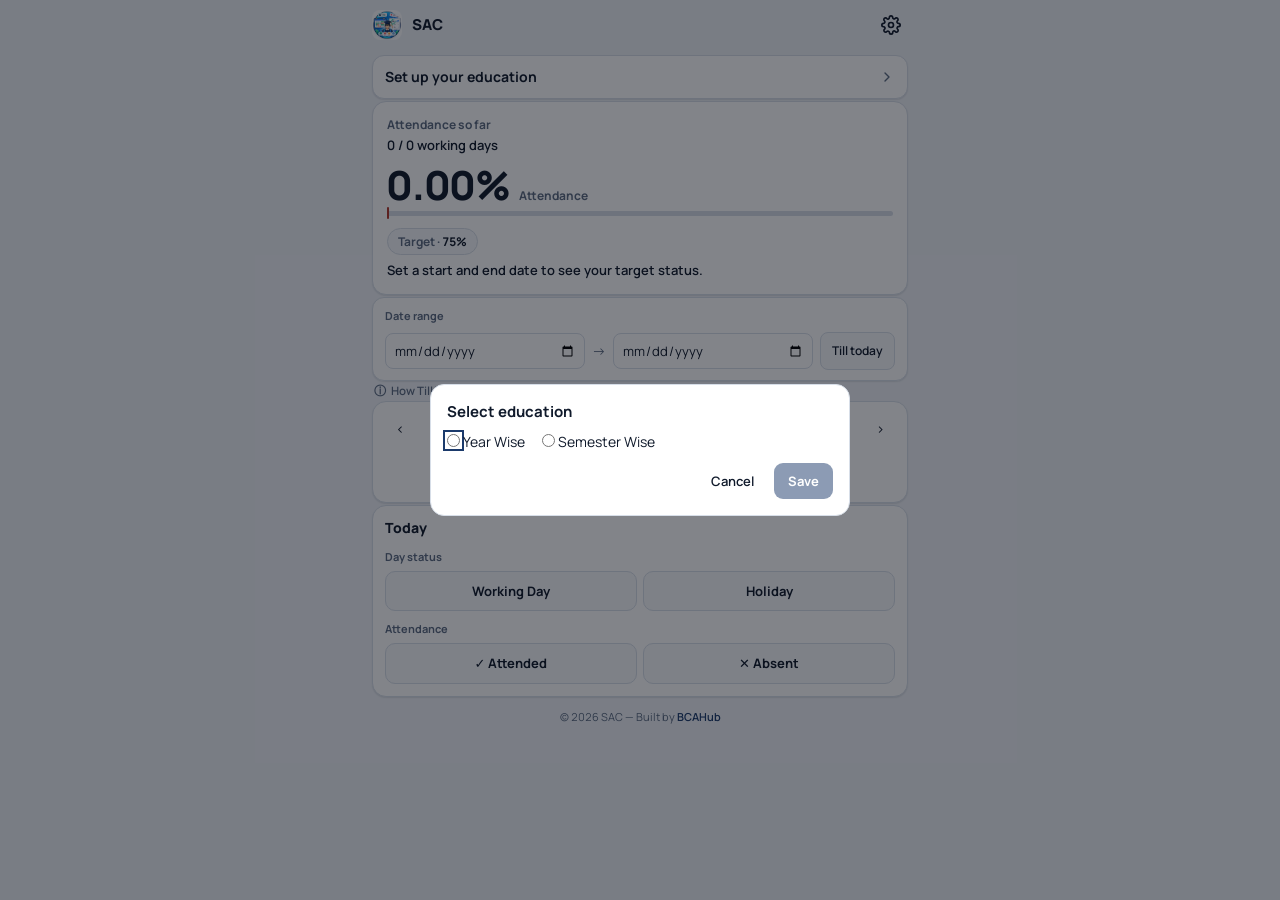
<file: index.html>
<!DOCTYPE html>
<html lang="en">
<head>
<meta charset="UTF-8">
<meta name="viewport" content="width=device-width, initial-scale=1, viewport-fit=cover">
<title>SAC - Student Attendance Calculator | School &amp; College Attendance Tracker</title>
<meta name="description" content="Track attendance from LKG to postgraduate education, with an accurate Till Today calculation, a target calculator, and offline-first manual holiday management.">
<meta name="keywords" content="attendance tracker, attendance calculator, school attendance, college attendance, semester attendance">
<meta name="author" content="SETHU">
<meta name="robots" content="index, follow">
<link rel="canonical" href="https://sacsite.vercel.app/">
<meta property="og:type" content="website">
<meta property="og:title" content="SAC - Student Attendance Calculator">
<meta property="og:description" content="Track attendance, holidays and target percentage from LKG through postgraduate education.">
<meta property="og:url" content="https://sacsite.vercel.app/">
<meta property="og:image" content="https://sacsite.vercel.app/saclogo.png">
<meta name="twitter:card" content="summary_large_image">
<meta name="theme-color" content="#13294b">
<meta name="mobile-web-app-capable" content="yes">
<meta name="apple-mobile-web-app-capable" content="yes">
<meta name="apple-mobile-web-app-title" content="SAC">
<link rel="icon" type="image/png" href="saclogo.png">
<link rel="manifest" href="manifest.json">
<link rel="preconnect" href="https://fonts.googleapis.com">
<link rel="preconnect" href="https://fonts.gstatic.com" crossorigin>
<link href="https://fonts.googleapis.com/css2?family=Manrope:wght@400;600;800&display=swap" rel="stylesheet">
<link rel="stylesheet" href="styles.css">
<script type="application/ld+json">{"@context":"https://schema.org","@type":"SoftwareApplication","name":"SAC - Student Attendance Calculator","url":"https://sacsite.vercel.app/","applicationCategory":"EducationalApplication","operatingSystem":"Web Browser","offers":{"@type":"Offer","price":"0","priceCurrency":"USD"}}</script>
<script async src="https://www.googletagmanager.com/gtag/js?id=G-GTR162DZB7"></script>
<script>window.dataLayer=window.dataLayer||[];function gtag(){dataLayer.push(arguments)}gtag('js',new Date());gtag('config','G-GTR162DZB7');</script>
<script>(function(c,l,a,r,i,t,y){c[a]=c[a]||function(){(c[a].q=c[a].q||[]).push(arguments)};t=l.createElement(r);t.async=1;t.src="https://www.clarity.ms/tag/"+i;y=l.getElementsByTagName(r)[0];y.parentNode.insertBefore(t,y)})(window,document,"clarity","script","x1qdfbg7tj");</script>
</head>
<body>
<div class="app">
  <header>
    <img src="saclogo.png" alt="SAC logo" class="logo">
    <h1>SAC</h1>
    <button id="settings-btn" class="icon-btn" aria-label="Open settings">
      <svg width="20" height="20" viewBox="0 0 24 24" fill="none" stroke="currentColor" stroke-width="2" stroke-linecap="round" aria-hidden="true" focusable="false"><circle cx="12" cy="12" r="3"/><path d="M19.4 15a1.7 1.7 0 0 0 .3 1.8l.1.1a2 2 0 1 1-2.8 2.8l-.1-.1a1.7 1.7 0 0 0-1.8-.3 1.7 1.7 0 0 0-1 1.5V21a2 2 0 1 1-4 0v-.1a1.7 1.7 0 0 0-1.1-1.5 1.7 1.7 0 0 0-1.8.3l-.1.1a2 2 0 1 1-2.8-2.8l.1-.1a1.7 1.7 0 0 0 .3-1.8 1.7 1.7 0 0 0-1.5-1H3a2 2 0 1 1 0-4h.1a1.7 1.7 0 0 0 1.5-1.1 1.7 1.7 0 0 0-.3-1.8l-.1-.1a2 2 0 1 1 2.8-2.8l.1.1a1.7 1.7 0 0 0 1.8.3H9a1.7 1.7 0 0 0 1-1.5V3a2 2 0 1 1 4 0v.1a1.7 1.7 0 0 0 1 1.5 1.7 1.7 0 0 0 1.8-.3l.1-.1a2 2 0 1 1 2.8 2.8l-.1.1a1.7 1.7 0 0 0-.3 1.8V9a1.7 1.7 0 0 0 1.5 1H21a2 2 0 1 1 0 4h-.1a1.7 1.7 0 0 0-1.5 1z"/></svg>
    </button>
  </header>

  <main class="home">
    <div class="education-row">
    
      <button id="config-btn" class="config-btn" aria-haspopup="dialog">
        <span id="config-summary" class="config-summary-text">
          Set up your education
        </span>
    
        <svg class="chev"
             width="16"
             height="16"
             viewBox="0 0 24 24"
             fill="none"
             stroke="currentColor"
             stroke-width="2"
             stroke-linecap="round"
             stroke-linejoin="round"
             aria-hidden="true"
             focusable="false">
          <path d="M9 18l6-6-6-6"/>
        </svg>
      </button>
    
      <section
        class="semester-inline"
        id="sem-select-wrap"
        aria-label="Semester"
        hidden
      >
        <select
          id="semester-select"
          aria-label="Select semester">
        </select>
      </section>
    
    </div>
    
    <p class="notice" id="parent-note" hidden>
      Parent-guided attendance — meant to be tracked with a parent or guardian's help.
    </p>

    <section class="attend-block" aria-live="polite">
      <div class="attend-label" id="attend-label">Attendance so far</div>
      <div class="attend-sub" id="attendance-display">0 / 0 working days</div>
      <div class="percent-row">
        <div class="percent-wrap">
          <div class="percent-num" id="percentage-display">0.00%</div>
          <div class="percent-cap" id="percent-cap">Attendance</div>
        </div>
        <i class="bar"><i id="bar-fill"></i><i id="bar-target"></i></i>
      </div>
      <div class="target-row" id="target-row">
        <button id="target-edit" class="target-tag">Target · <b id="target-value">75%</b></button>
        <p class="target-msg" id="target-msg">Set a start and end date to see your target status.</p>
      </div>
    </section>

    <section class="range-block" aria-label="Date range">
      <div class="range-label">Date range</div>
      <div class="range-row">
        <input type="date" id="start-date" aria-label="Start date">
      
        <span class="arrow" aria-hidden="true">→</span>
      
        <input type="date" id="end-date" aria-label="End date">
      
        <label class="chip">
          <input type="checkbox" id="till-today">
          <span>Till today</span>
        </label>
      </div>
    </section>
    <button class="info-toggle" id="till-info-btn" aria-expanded="false" aria-controls="till-info-detail">
      <span aria-hidden="true">ⓘ</span> How Till Today affects your percentage.
    </button>
    <p class="info-detail" id="till-info-detail" hidden>Till Today changes only how your percentage is calculated — it caps the count at today so future working days aren't included. Your calendar always shows the full date range you set here, either way. With Till Today off, the percentage uses every scheduled working day in the range, including ones that haven't happened yet.</p>

    <section class="cal">
      <div class="cal-head">
        <button id="prev-month" class="icon-btn" aria-label="Previous month">&#8249;</button>
        <h2 id="month-year">Month Year</h2>
        <button id="next-month" class="icon-btn" aria-label="Next month">&#8250;</button>
      </div>
      <div class="wk"><span>Sun</span><span>Mon</span><span>Tue</span><span>Wed</span><span>Thu</span><span>Fri</span><span>Sat</span></div>
      <div class="grid" id="calendar-grid" role="grid"></div>
      <ul class="legend">
        <li class="k at">✓ <span id="legend-at">Attended</span></li>
        <li class="k ab">✕ Absent</li>
        <li class="k hol">★ Holiday</li>
        <li class="k sun">☀ Sunday</li>
      </ul>
    </section>

    <section class="day">
      <div class="day-head">
        <b id="today-date">Today</b>
    
        <span class="sun-tag" id="sun-tag" hidden>
          Sunday
        </span>
    
        <span id="holiday-name-display" class="pill hol-pill" hidden></span>
    
        <span id="absent-reason-display" class="pill ab-pill" hidden></span>
      </div>
    
      <div class="status-group" role="group" id="day-status-group" aria-label="Day status">        <span class="group-label">Day status</span>
        <div class="btn-row two-col">
          <button id="day-working" class="seg-btn" aria-pressed="false">Working Day</button>
          <button id="day-holiday" class="seg-btn" aria-pressed="false">Holiday</button>
        </div>
      </div>

      <div class="status-group" id="attend-group" role="group" aria-label="Attendance">
        <span class="group-label">Attendance</span>
        <div class="btn-row two-col">
          <button id="mark-attended" class="seg-btn ok" aria-pressed="false">✓ Attended</button>
          <button id="mark-absent" class="seg-btn no" aria-pressed="false">✕ Absent</button>
        </div>
      </div>
      <p class="hint tiny" id="future-note" hidden>This date hasn't happened yet.</p>
      <p class="hint tiny" id="notworking-note" hidden>Mark this as a Working Day to record attendance.</p>
    </section>

  </main>
<footer>
  <p class="copyright">
    © <span id="copyright-year"></span> SAC — Built by
    <a href="https://pixels111.github.io/bcahub" class="splink">BCAHub</a>
  </p>
</footer>
</div>

<!-- Education configuration modal -->
<dialog id="edu-dlg" aria-label="Select education">
  <form method="dialog" id="edu-form">
    <h3>Select education</h3>
    <div class="edu-cats" id="edu-mode" role="radiogroup" aria-label="Education mode">
      <label class="edu-cat" style="margin-right: 1em;"><input type="radio" name="edu-mode" value="year"><span>&MediumSpace;Year Wise</span></label>
      <label class="edu-cat"><input type="radio" name="edu-mode" value="semester"><span>&MediumSpace;Semester Wise</span></label>
    </div>

    <div id="edu-type-wrap" hidden>
      <label class="row-label" id="edu-type-label">Select type</label>
      <div class="edu-list" id="edu-list" role="radiogroup" aria-labelledby="edu-type-label"></div>
    </div>

    <div id="edu-school-wrap" hidden>
      <label class="row-label" id="edu-school-label">Select class</label>
      <div class="edu-levels" id="edu-school-levels" role="radiogroup" aria-labelledby="edu-school-label"></div>
    </div>

    <div id="edu-other-name-wrap" hidden>
      <label class="row-label" for="edu-other-name">Education name</label>
      <input type="text" id="edu-other-name" placeholder="Enter course or education name" maxlength="60">
    </div>

    <div id="edu-duration-wrap" hidden>
      <label class="row-label" for="edu-years-count">Select no. of years</label>
      <input
        style="width: 100%;"
        type="number"
        id="edu-years-count"
        min="1"
        max="12"
        step="1"
        inputmode="numeric"
        placeholder="Enter number of years"
      >
    </div>
    
    <div id="edu-semesters-wrap" hidden>
      <label class="row-label" for="edu-semesters-count">Select no. of semesters</label>
      <input
        style="width: 100%;"
        type="number"
        id="edu-semesters-count"
        min="1"
        max="24"
        step="1"
        inputmode="numeric"
        placeholder="Enter number of semesters"
      >
    </div>
    
        <div id="edu-selected-wrap" hidden class="edu-fixed">
          <div class="dur-years" id="edu-selected-years"></div>
          <div class="dur-sem" id="edu-selected-sem"></div>
        </div>
    
        <div class="acts"><button type="button" id="edu-cancel" class="ghost">Cancel</button><button type="submit" id="edu-save" class="solid" disabled>Save</button></div>
      </form>
    </dialog>

    <!-- First-time User Manual -->
    <dialog id="user-manual-dlg" class="user-manual">
      <form method="dialog">
    
        <h3>How SAC works</h3>
    
        <div class="manual-step">
          <strong>1. Set your date range</strong>
          <p>
            Enter the start and end date of your semester or academic year.
          </p>
        </div>
    
        <div class="manual-step">
          <strong>2. Don't know when it ends?</strong>
          <p>
            Turn on <b>Till Today</b>. SAC will calculate your attendance only up to today.
          </p>
        </div>
    
        <div class="manual-step">
          <strong>3. Mark your attendance</strong>
          <p>
            Mark each working day as <b>Attended</b> or <b>Absent</b>.
          </p>
        </div>
    
        <div class="manual-tip">
          <strong>Tip:</strong>
          If you know your semester end date, enter it.
          If you don't, use <b>Till Today</b> and update the end date later.
        </div>
    
        <button type="submit" class="solid manual-btn">
          Got it
        </button>
    
      </form>
    </dialog>

<section id="settings-page" hidden>
  <div class="sheet">
    <div class="sheet-head"><button id="back-btn" class="icon-btn" aria-label="Back">&#8249;</button><h2>Settings</h2></div>
    <div class="sheet-body">
      <div class="block"><h3>Education</h3>
        <div class="row"><span id="settings-edu-summary">Not set up</span><button id="settings-edu-edit" class="ghost">Edit</button></div>
        <div id="sem-report-wrap" hidden>
          <label class="row-label">Semester Report</label>
          <dl class="kv" id="sem-report-list"></dl>
        </div>
      </div>

      <div class="block"><h3 id="summary-title">This profile</h3>
        <dl class="kv">
          <dt id="wd-label">Working days so far</dt><dd id="total-working-days">0</dd>
          <dt>Holidays (excl. Sundays)</dt><dd id="total-holidays">0</dd>
          <dt id="attended-label">Days attended</dt><dd id="total-attended">0</dd>
          <dt>Days absent</dt><dd id="total-absent">0</dd>
          <dt>Percentage</dt><dd id="modal-percentage">0.00%</dd>
        </dl>
      </div>

      <div class="block" id="target-block"><h3>Target &amp; Penalty</h3>
        <label class="row">Minimum attendance required
          <span><input type="number" id="target-percent" min="1" max="100" step="1"> %</span></label>
        <label class="row">Extra penalty per absence <span class="hint-inline">(optional)</span>
          <span><input type="number" id="extra-penalty" min="0" max="100" step="0.1"> pts</span></label>
        <div id="penalty-detail" hidden>
          <div class="row"><span>Raw attendance</span><b id="raw-pct">0.00%</b></div>
          <div class="row"><span>Penalty adjustment</span><b id="penalty-adj">−0.00 pts</b></div>
          <div class="row"><span>Adjusted attendance</span><b id="adjusted-pct">0.00%</b></div>
        </div>
        <p class="hint" id="target-detail">Set a start and end date on the home screen to see your status.</p></div>

      <div class="block"><h3>Appearance</h3>
        <label class="row">Theme
          <select id="dark-mode-select"><option value="system">System</option><option value="light">Light</option><option value="dark">Dark</option></select></label></div>

      <div class="block"><h3>Daily Reminder</h3>
        <label class="row">Remind me to mark attendance
          <input type="checkbox" id="reminder-enabled"></label>
        <label class="row">At
          <input type="time" id="reminder-time"></label>
        <p class="hint" id="reminder-status">Reminders are off.</p>
        <p class="hint">Reminders automatically skip Sundays, holidays, and dates already marked Attended or Absent. On most browsers this fires only while SAC is open in a tab.</p></div>

      <div class="block"><h3>Holidays</h3>
        <div class="row"><button id="settings-add-holiday" class="solid">+ Add holiday</button></div>
        <p class="hint">Add single days or date ranges manually. SAC does not fetch holiday data from the internet.</p>
        <ul id="holiday-list"></ul></div>

      <div class="block"><h3>Backup &amp; Restore</h3>
        <div class="row"><span class="hint">Save all data as a file, or restore it on another device.</span></div>
        <div class="two"><button id="export-btn" class="solid">Export backup</button>
          <label class="ghost file-btn">Import backup<input type="file" id="import-input" accept="application/json" hidden></label></div>
      </div>

      <details class="block about">
        <summary>About</summary>
      
        <h3>About SAC — Student Attendance Calculator</h3>
      
        <p>
          SAC (Student Attendance Calculator) is a student-focused attendance
          management tool designed to help students accurately track attendance
          throughout their academic year. It supports multiple education systems,
          including school, intermediate, diploma/polytechnic, degree, engineering,
          IIT, IIIT, PG, and custom courses.
        </p>
      
        <p>
          The app provides a calendar-based attendance tracker with automatic
          working-day calculation, configurable academic dates, manual holiday
          management, attendance targets, penalty adjustments, semester-specific
          records, and attendance reminders.
        </p>
      
        <h3>Key Features</h3>
      
        <ul>
          <li>Support for school, intermediate, diploma/polytechnic, degree, engineering, IIIT, IIT, PG, and other courses</li>
          <li>Year-wise and semester-wise academic tracking</li>
          <li>Custom number of academic years and semesters</li>
          <li>Independent attendance records for each semester</li>
          <li>Automatic working-day calculation</li>
          <li>Manual holiday and non-working-day management</li>
          <li>Attended and Absent day tracking</li>
          <li>Attendance percentage calculation</li>
          <li>Target attendance calculation and remaining working-day analysis</li>
          <li>Configurable attendance penalties</li>
          <li>Dark/light mode</li>
          <li>Daily attendance reminders</li>
          <li>Offline-first functionality with PWA support</li>
          <li>Automatic local data saving</li>
          <li>No account or external holiday service required</li>
        </ul>
      
        <h3>How to Use SAC</h3>
      
        <h4>Getting Started</h4>
      
        <ol>
          <li>Open <strong>Education Settings</strong> and select your education type.</li>
          <li>Configure the required academic years and semesters.</li>
          <li>Select the semester or academic year you want to track.</li>
          <li>Set the academic <strong>From</strong> and <strong>To</strong> dates.</li>
          <li>Enable <strong>Till Today</strong> if you want attendance calculations to use the current date as the completed-day cutoff.</li>
          <li>SAC generates the applicable working days automatically.</li>
        </ol>
      
        <h4>Tracking Attendance</h4>
      
        <p>
          <strong>Marking Attendance:</strong><br>
          Open a working day and mark it as <strong>Attended</strong> or
          <strong>Absent</strong>.
        </p>
      
        <p>
          <strong>Adding Holidays:</strong><br>
          Manually mark applicable dates as holidays/non-working days. SAC does not
          automatically import holidays from external services.
        </p>
      
        <p>
          <strong>Adjusting Working Days:</strong><br>
          Individual dates can be configured when your actual academic schedule
          differs from the automatically generated working days.
        </p>
      
        <p>
          <strong>Semester Tracking:</strong><br>
          Each semester maintains its own attendance record, allowing you to switch
          between semesters and view their individual attendance statistics.
        </p>
      
        <h3>Viewing Statistics</h3>
      
        <p>The dashboard automatically displays information such as:</p>
      
        <ul>
          <li>Total scheduled working days</li>
          <li>Completed working days</li>
          <li>Days attended</li>
          <li>Days absent</li>
          <li>Current attendance percentage</li>
          <li>Target attendance percentage</li>
          <li>Required/remaining working days where applicable</li>
          <li>Penalty-adjusted attendance</li>
        </ul>
      
        <h3>Attendance Reminders</h3>
      
        <p>
          SAC can send a daily notification reminding you to record your attendance.
          You can configure the reminder time from the settings.
        </p>
      
        <p>
          Notification delivery in the background depends on browser and device
          support.
        </p>
      
        <h3>Navigation Tips</h3>
      
        <ul>
          <li>Select the required academic year or semester from the education controls.</li>
          <li>Use the calendar to navigate between dates and months.</li>
          <li>Tap a date to view or change its attendance status.</li>
          <li>Use settings to configure education details, attendance targets, penalties, theme, and reminders.</li>
          <li>Use <strong>Till Today</strong> when you want attendance calculations to consider only days completed up to the current date.</li>
        </ul>
      
        <h3>Privacy &amp; Offline Usage</h3>
      
        <p>
          Your attendance data is stored locally in your browser. SAC does not
          require an account or external holiday database to maintain your
          attendance records.
        </p>
      
        <p>
          Once installed/cached as a PWA, SAC is designed to continue working
          offline, allowing you to manage attendance without an internet connection.
        </p>
      
      </details>

      <div class="support-note">
        <strong>Need help or found an issue?</strong>
      
        <p>
          If you notice any mistakes, bugs, features not working properly,
          or have an idea for a future feature, please contact us.
          We'd appreciate your feedback and will look into it.
        </p>
      
        <div class="support-links">
          <a href="mailto:sethuthangella2006@gmail.com">
            Email Us
          </a>
      
          <a
            href="https://www.instagram.com/sethu.thangella?igsh=MWZyc2I0czN0YXky"
            target="_blank"
            rel="noopener noreferrer"
          >
            Instagram
          </a>
        </div>
      </div>     

      <div class="block danger-zone">
        <h3>Danger Zone</h3>
      
        <p class="hint">
          Permanently erase all SAC data stored on this device.
          This includes attendance, profiles, education settings,
          holidays, leaves, reasons, penalties, and reminders.
        </p>
      
        <button
          type="button"
          id="erase-all-data"
          class="danger-btn"
        >
          Erase All Data
        </button>
      </div>
      

    </div>
  </div>
</section>

<dialog id="hol-dlg">
  <form method="dialog" id="hol-form">
    <h3>Add holiday</h3>
    <label class="row-label" for="holiday-name">Name</label>
    <input type="text" id="holiday-name" placeholder="Holiday name" maxlength="60" required>
    <div class="two"><label>From <input type="date" id="holiday-start" required></label>
      <label>To <input type="date" id="holiday-end" required></label></div>
    <label class="chip"><input type="checkbox" id="holiday-yearly"><span>Repeats every year (single day)</span></label>
    <div class="acts"><button type="button" id="hol-cancel" class="ghost">Cancel</button><button type="submit" class="solid">Save</button></div>
  </form>
</dialog>

<dialog id="absent-dlg" aria-label="Absent reason">
  <form method="dialog" id="absent-form">
    <h3>Absent</h3>
    <label class="row-label" for="absent-reason-type">Reason (optional)</label>
    <select id="absent-reason-type">
      <option value="">Choose a reason…</option>
      <option value="__custom__">Write your own reason…</option>
    
      <option>Sick</option>
      <option>Medical</option>
      <option>Personal</option>
      <option>Family</option>
      <option>Family Function</option>
      <option>Travel</option>
      <option>Emergency</option>
      <option>Academic Work</option>
      <option>College Event</option>
      <option>Competition / Sports</option>
      <option>Transport Issue</option>
      <option value="Other">Other</option>
    </select>
    
    <label class="row-label" for="absent-custom-reason" id="absent-custom-label" hidden>
      Your reason
    </label>
    
    <input
      type="text"
      id="absent-custom-reason"
      placeholder="Write your reason…"
      maxlength="80"
      hidden
    >
    <label class="row-label" for="absent-reason-note">Note (optional)</label>
    <input type="text" id="absent-reason-note" placeholder="Add a note…" maxlength="80">
    <div class="acts"><button type="button" id="absent-delete" class="ghost" hidden>Delete reason</button>
      <button type="button" id="absent-skip" class="ghost">Skip</button><button type="submit" class="solid">Save</button></div>
  </form>
</dialog>

<dialog id="erase-data-dlg">
  <form method="dialog">
    <h3>Erase all data?</h3>

    <p>
      This will permanently erase all SAC data stored on this device.
    </p>

    <p class="danger-text">
      This action cannot be undone.
    </p>

    <div class="acts">
      <button
        type="button" id="erase-data-cancel" class="ghost"
      >
        Cancel
      </button>

      <button
        type="button"
        id="erase-data-confirm"
        class="danger-btn"
      >
        Erase Everything
      </button>
    </div>
  </form>
</dialog>


<div id="toast" role="status" aria-live="polite"></div>
<script src="script.js"></script>
</body>
</html>
</file>
<file: styles.css>
/* ---- Tokens ------------------------------------------------------ */
:root{
  --bg:#eef1f6; --sf:#ffffff; --sf2:#f6f8fb; --tx:#101a2b; --mu:#5c6b82; --bd:#d7dee8;
  --pr:#1b3a6b; --pr-tx:#ffffff;
  --ok:#e3f4ec; --okx:#0f7a5c;
  --no:#fbe7e6; --nox:#b3392c;
  --ho:#fbeed7; --hox:#96650f;
  --su:#dce8f7;
  --shadow:0 1px 2px rgba(16,26,43,.06),0 1px 1px rgba(16,26,43,.04);
  color-scheme:light;
}
[data-theme=dark]{
  --bg:#0b1120; --sf:#131b2c; --sf2:#0f1729; --tx:#e7ecf5; --mu:#8695ab; --bd:#243252;
  --pr:#5b8def; --pr-tx:#0b1120;
  --ok:#123227; --okx:#4fd6a4;
  --no:#3a1a18; --nox:#f28b7f;
  --ho:#332507; --hox:#e8b04c;
  --su:#182b4a;
  --shadow:0 1px 2px rgba(0,0,0,.35),0 1px 1px rgba(0,0,0,.25);
  color-scheme:dark;
}
*{box-sizing:border-box;margin:0;padding:0;-webkit-tap-highlight-color:transparent}
html{scroll-padding-top:env(safe-area-inset-top,0)}
body{font:14px/1.45 Manrope,system-ui,-apple-system,sans-serif;background:var(--bg);color:var(--tx);font-variant-numeric:tabular-nums;overflow-x:hidden}
button,input,select{font:inherit;color:inherit}
button{cursor:pointer;border:0;background:none}
button:disabled{opacity:.5;cursor:not-allowed}
:focus-visible{outline:2px solid var(--pr);outline-offset:2px}
img,svg{display:block}

/* ---- Shell --------------------------------------------------------- */
.app{min-height:100dvh;max-width:560px;margin:0 auto;padding:0 12px calc(10px + env(safe-area-inset-bottom));display:flex;flex-direction:column;gap:10px;overflow-x:hidden}
header{position:sticky;top:0;z-index:3;display:flex;align-items:center;gap:10px;padding:calc(8px + env(safe-area-inset-top)) 0 3px;background:var(--bg)}
.logo{width:30px;height:30px;border-radius:8px;flex-shrink:0}
h1{flex:1;font-size:15px;font-weight:800}
.icon-btn{width:34px;height:34px;flex-shrink:0;border-radius:8px;display:flex;align-items:center;justify-content:center;color:var(--tx)}
.icon-btn:hover{background:var(--sf2)}
.solid{background:var(--pr);color:var(--pr-tx);padding:9px 14px;border-radius:9px;font-weight:700;font-size:13px}
.solid:hover{opacity:.9}
.ghost{padding:7px 12px;border-radius:9px;font-weight:600;font-size:13px;color:var(--tx)}
.ghost:hover{background:var(--sf2)}

/* ---- Compact config button ---------------------------------------- */
.config-btn{display:flex;align-items:center;width:100%;background:var(--sf);border:1px solid var(--bd);border-radius:12px;box-shadow:var(--shadow);padding:11px 12px;font-weight:700;font-size:14px;gap:8px}
.config-btn:hover{border-color:var(--pr)}
.config-summary-text{flex:1;min-width:0;text-align:left;overflow:hidden;text-overflow:ellipsis;white-space:nowrap}
.chev{color:var(--mu);flex-shrink:0}
.notice{font-size:12px;color:var(--hox);background:var(--ho);border-radius:10px;padding:8px 10px;line-height:1.5}

/* ---- Attendance block: percentage-dominant hierarchy --------------- */
.attend-block{background:var(--sf);border:1px solid var(--bd);border-radius:14px;box-shadow:var(--shadow);padding:14px;margin-bottom:2px;}
.attend-label{font-size:12px;font-weight:700;color:var(--mu);display:block}
.attend-sub{font-size:13px;font-weight:600;color:var(--tx);display:block;margin-top:2px}
.percent-row{display:flex;flex-direction:column;gap:6px;margin-top:10px}
.percent-wrap{display:flex;align-items:baseline;gap:8px}
.percent-num{font-size:40px;font-weight:800;line-height:1;color:var(--tx)}
.percent-cap{font-size:12px;font-weight:700;color:var(--mu)}
.bar{position:relative;display:block;height:5px;background:var(--bd);border-radius:3px;overflow:visible}
.bar i{position:absolute;left:0;top:0;display:block;height:100%;border-radius:3px}
#bar-fill{background:var(--pr);width:0;transition:width .3s}
#bar-target{width:2px;height:12px;top:-3.5px;background:var(--nox);border-radius:1px}
.target-row{margin-top:12px;display:flex;flex-direction:column;gap:6px}
.target-tag{align-self:flex-start;background:var(--sf2);border:1px solid var(--bd);border-radius:999px;padding:4px 10px;font-size:12px;font-weight:700;color:var(--mu)}
.target-tag b{color:var(--tx)}
.target-tag:hover{border-color:var(--pr)}
.target-msg{font-size:13px;font-weight:600;line-height:1.5;color:var(--tx);display:block}
.target-row.warn .target-msg{color:var(--nox)}
.target-row.good .target-msg{color:var(--okx)}

/* ---- Date range ------------------------------------------------------ */
.range-block{background:var(--sf);border:1px solid var(--bd);border-radius:12px;box-shadow:var(--shadow);padding:10px 12px;display:flex;flex-direction:column;gap:8px}
.range-label{font-size:11px;font-weight:700;color:var(--mu)}
.range-row{display:flex;align-items:center;gap:8px;flex-wrap:wrap}
.range-row .arrow{color:var(--mu);flex-shrink:0}
input[type=date],input[type=text],input[type=number],input[type=time],select#dark-mode-select,select#semester-select{padding:7px 8px;border:1px solid var(--bd);border-radius:8px;background:var(--sf);font-size:13px;min-width:0}
.range-row input[type=date]{flex:1 1 128px;min-width:118px}
.chip{position:relative;display:inline-flex;align-self:flex-start}
.chip input{position:absolute;opacity:0;inset:0;cursor:pointer}
.chip span{padding:9px 11px;border:1px solid var(--bd);border-radius:8px;font-size:12px;font-weight:600;background:var(--sf2);color:var(--tx)}
.chip input:checked+span{background:var(--pr);border-color:var(--pr);color:var(--pr-tx)}
.chip input:focus-visible+span{outline:2px solid var(--pr);outline-offset:2px}
.info-toggle{display:flex;align-items:center;gap:5px;font-size:11.5px;color:var(--mu);font-weight:600;padding:2px 2px;text-align:left}
.info-toggle:hover{color:var(--pr)}
.info-detail{font-size:12px;color:var(--mu);line-height:1.6;background:var(--sf2);border:1px solid var(--bd);border-radius:10px;padding:8px 10px;margin-top:-2px}

/* ---- Date range only ----------------------------------------------- */
.range-row{display:flex;align-items:center;gap:7px;flex-wrap:nowrap;width:100%;}
.range-row input[type="date"]{flex:1 1 0;min-width:0;width:0;}
.range-row .arrow{flex:0 0 auto;color:var(--mu);}
.range-row .chip{flex:0 0 auto;white-space:nowrap;}

/* ---- Calendar: fixed-size square cells ----------------------------- */
.cal{background:var(--sf);border:1px solid var(--bd);border-radius:14px;box-shadow:var(--shadow);padding:10px}
.cal-head{display:flex;align-items:center;justify-content:space-between;margin-bottom:4px}
.cal-head h2{font-size:15px;font-weight:800}
.wk{display:grid;grid-template-columns:repeat(7,1fr);max-width:392px;margin:0 auto}
.wk span{text-align:center;font-size:11px;color:var(--mu);font-weight:600;padding-bottom:2px}
.grid{display:grid;grid-template-columns:repeat(7,minmax(0,1fr));gap:4px;max-width:392px;margin:0 auto}
.d{position:relative;aspect-ratio:1/1;width:100%;border-radius:8px;background:var(--bg);color:var(--mu);font-weight:600;font-size:13px;border:1px solid transparent;display:flex;align-items:center;justify-content:center}
.d.wd{background:var(--sf2);border-color:var(--bd);color:var(--tx)}
.d.sun{background:var(--su)}
.d.hol{background:var(--ho);color:var(--hox)}
.d.at{background:var(--ok);color:var(--okx);border-color:transparent;font-weight:800}
.d.ab{background:var(--no);color:var(--nox);border-color:transparent}
.d.at::after,.d.ab::after{position:absolute;bottom:2px;font-size:8px;line-height:1}
.d.at::after{content:"✓"}.d.ab::after{content:"✕"}
.d.today{box-shadow:inset 0 0 0 2px var(--pr)}
.d.sel{outline:2px solid var(--tx);outline-offset:1px}
.d.empty{background:none;border:0;pointer-events:none}
.legend{list-style:none;display:flex;flex-wrap:wrap;justify-content:center;gap:4px 12px;margin-top:8px;padding:0}
.legend li{font-size:11px;color:var(--mu);font-weight:600;display:inline-flex;align-items:center;gap:3px;white-space:nowrap}
.legend .at{color:var(--okx)}.legend .ab{color:var(--nox)}.legend .hol{color:var(--hox)}.legend .sun{color:var(--pr)}

/* ---- Day panel --------------------------------------------------- */
.day{background:var(--sf);border:1px solid var(--bd);border-radius:14px;box-shadow:var(--shadow);padding:12px;display:flex;flex-direction:column;gap:10px;margin-top:2px;}
.day-head{display:flex;align-items:center;gap:8px;flex-wrap:wrap;min-width:0;}
.day-head b{font-size:14px;font-weight:800;flex:0 0 auto;white-space:nowrap;}
.day-head .sun-tag,
.day-head .pill{flex:0 1 auto;min-width:0;max-width:100%;white-space:normal;overflow-wrap:anywhere;}
.sun-tag{font-size:11px;font-weight:700;color:var(--pr);background:var(--su);border-radius:999px;padding:2px 9px}
.pill{padding:4px 10px;border-radius:999px;font-size:12px;font-weight:600}
.hol-pill{background:var(--ho);color:var(--hox)}
.ab-pill{background:var(--no);color:var(--nox)}
.status-group{display:flex;flex-direction:column;gap:6px}
.group-label{font-size:11px;font-weight:700;color:var(--mu)}
.btn-row.two-col{display:grid;grid-template-columns:repeat(2,1fr);gap:6px}
.seg-btn{padding:10px 4px;border:1px solid var(--bd);border-radius:10px;font-size:13px;font-weight:700;background:var(--sf2);color:var(--tx);text-align:center}
.seg-btn:hover{border-color:var(--pr)}
.seg-btn[aria-pressed=true]{background:var(--pr);border-color:var(--pr);color:var(--pr-tx)}
.seg-btn.ok[aria-pressed=true]{background:var(--okx);border-color:var(--okx);color:#fff}
.seg-btn.no[aria-pressed=true]{background:var(--nox);border-color:var(--nox);color:#fff}
.hint.tiny{font-size:12px;color:var(--mu);line-height:1.5}
footer{text-align:center;font-size:11px;color:var(--mu);padding:2px 0 4px}
.splink{color:var(--pr);text-decoration:none;font-weight:600}
.splink:hover{text-decoration:underline}

/* ---- Settings sheet ------------------------------------------------ */
#settings-page{position:fixed;inset:0;background:var(--bg);z-index:5;overflow:hidden}
#settings-page[hidden]{display:none}
.sheet{height:100%;max-width:560px;margin:0 auto;display:flex;flex-direction:column}
.sheet-head{position:sticky;top:0;display:flex;align-items:center;gap:8px;padding:calc(8px + env(safe-area-inset-top)) 12px 8px;background:var(--bg);z-index:1}
.sheet-head h2{font-size:16px}
.sheet-body{flex:1;overflow-y:auto;padding:0 12px 24px;display:flex;flex-direction:column;gap:10px}
.block{background:var(--sf);border:1px solid var(--bd);border-radius:14px;box-shadow:var(--shadow);padding:11px 12px}
.block h3{font-size:13px;margin-bottom:6px}
.row{display:flex;align-items:center;justify-content:space-between;gap:8px;padding:5px 0;font-size:13px;flex-wrap:wrap}
.row h3{margin:0}
.row input[type=number]{width:64px}
.hint-inline{font-size:11px;color:var(--mu);font-weight:400;flex-basis:100%}
.kv{display:grid;grid-template-columns:1fr auto;gap:4px 12px;font-size:13px}
.kv dt{color:var(--mu)}.kv dd{font-weight:800}
.hint{font-size:12px;color:var(--mu);line-height:1.5}
#penalty-detail{border-top:1px solid var(--bd);margin-top:4px;padding-top:4px}
.two{display:flex;gap:8px;align-items:center}
.two .solid,.two .file-btn{flex:1;text-align:center;justify-content:center}
.file-btn{background:var(--sf2);border:1px solid var(--bd);border-radius:8px;font-weight:700;font-size:13px;cursor:pointer;padding:9px 14px;text-align:center}
.file-btn:hover{border-color:var(--pr)}
#holiday-list{list-style:none;max-height:220px;overflow-y:auto;margin-top:8px}
#holiday-list li{display:flex;align-items:center;gap:8px;padding:6px 0;border-top:1px solid var(--bd);font-size:12px}
#holiday-list .nm{flex:1;min-width:0}
#holiday-list small{display:block;color:var(--mu)}
#holiday-list button{color:var(--nox);font-size:16px;padding:2px 8px}
.about summary{cursor:pointer;font-weight:800;font-size:13px}
.about p{margin-top:8px;font-size:12px;color:var(--mu);line-height:1.6}

/* About Section */
details.block.about {width: 100%;box-sizing: border-box;}
details.block.about > summary {cursor: pointer;font-weight: 700;user-select: none}
details.block.about > summary::marker {color: currentColor;}
details.block.about > h3 {margin: 20px 0 10px;font-size: 1rem;line-height: 1.4;font-weight: 700;}
details.block.about > h3:first-of-type {margin-top: 18px;}
details.block.about > h4 {margin: 16px 0 7px;font-size: 0.94rem;line-height: 1.4;font-weight: 700;}
details.block.about > p {margin: 0 0 12px;font-size: 0.9rem;line-height: 1.65;color: var(--muted, inherit);}
details.block.about > ul,
details.block.about > ol {margin: 8px 0 16px;padding-left: 22px;}
details.block.about > ul li,
details.block.about > ol li {margin: 6px 0;padding-left: 3px;font-size: 0.9rem;line-height: 1.55;color: var(--muted, inherit);}
details.block.about > ul li::marker {font-size: 0.75em;}
details.block.about > ol li::marker {font-weight: 600;}
details.block.about strong {color: inherit;font-weight: 700;}

/*About content readable on small screens */
@media (max-width: 480px) {
  details.block.about > h3 {
    margin-top: 18px;
    font-size: 0.96rem;
  }

  details.block.about > h4 {
    font-size: 0.9rem;
  }

  details.block.about > p,
  details.block.about > ul li,
  details.block.about > ol li {
    font-size: 0.86rem;
    line-height: 1.6;
  }

  details.block.about > ul,
  details.block.about > ol {
    padding-left: 20px;
  }
}

/* support */
.support-note{background:var(--sf);border:1px solid var(--bd);border-radius:10px;padding:10px 12px;color:var(--mu);font-size:12px;line-height:1.5;}
.support-note strong{display:block;color:var(--tx);font-size:13px;margin-bottom:3px;}
.support-note p{ margin:0 0 7px;}
.support-links{display:flex;flex-wrap:wrap;align-items:center;gap:6px 12px;}
.support-links a{color:var(--pr);font-weight:700;text-decoration:none;}
.support-links a:hover{text-decoration:underline;}

/*  danzer Zone  */
.danger-zone{  border: 1px solid rgba(220, 38, 38, 0.35);  border-radius: 14px;  padding: 16px;}
.danger-zone h3 {  margin-top: 0;}
.danger-btn {  border: 0;  border-radius: 11px;  padding: 11px 16px;  margin-top: 10px;  font: inherit;  font-weight: 700;  cursor: pointer;  background: #dc2626;  color: #fff;}
.danger-btn:hover {  filter: brightness(0.94);}
.danger-text {  color: #dc2626;  font-weight: 700;}
/* Cancel button in Erase Data dialog */
#erase-data-cancel {  background: transparent;  color: var(--text);  cursor: pointer;  border: 0;  border-radius: 11px;  padding: 11px 16px;  margin-top: 10px;  font: inherit;  font-weight: 700;}
#erase-data-cancel:hover {    filter: brightness(0.94);}
#erase-data-cancel:active {  transform: translateY(1px);}

/* ---- Dialog + toast ------------------------------------------------ */
dialog{margin:auto;border:1px solid var(--bd);border-radius:14px;padding:16px;width:min(92vw,420px);max-height:88dvh;overflow-y:auto;background:var(--sf);color:var(--tx)}
dialog::backdrop{background:rgba(6,10,20,.5)}
dialog form{display:flex;flex-direction:column;gap:10px}
dialog h3{font-size:15px}
dialog input[type=text]{width:100%}
.two label{flex:1;font-size:12px;color:var(--mu);font-weight:600;display:flex;flex-direction:column;gap:3px}
.acts{display:flex;justify-content:flex-end;gap:8px;flex-wrap:wrap}
#toast{position:fixed;left:50%;bottom:24px;transform:translate(-50%,20px);background:var(--tx);color:var(--bg);padding:8px 14px;border-radius:10px;font-size:13px;opacity:0;pointer-events:none;transition:.25s;z-index:20;max-width:90vw;text-align:center}
#toast.show{opacity:1;transform:translate(-50%,0)}

/* ---- Education modal ------------------------------------------------ */
.row-label{  font-size:12px;  font-weight:700;  color:var(--mu);  display:block;}
.edu-list{  display:flex;  flex-direction:column;  gap:5px;  max-height:365px;  overflow-y:auto;}
.edu-opt{  position:relative;}
.edu-opt input{  position:absolute;  opacity:0;  inset:0;  cursor:pointer;}
.edu-opt span{  display:block;  padding:10px 12px;  border:1px solid var(--bd);  border-radius:10px;  font-size:13.5px;  font-weight:700;  background:var(--sf2);}
.edu-opt input:checked+span{  background:var(--pr);  border-color:var(--pr);  color:var(--pr-tx);}
.edu-levels{  display:grid;  grid-template-columns:repeat(auto-fill,minmax(84px,1fr));  gap:6px;  max-height:220px;  overflow-y:auto;}
.edu-lvl{  position:relative;}
.edu-lvl input{  position:absolute;  opacity:0;  inset:0;  cursor:pointer;}
.edu-lvl span{  display:flex;  flex-direction:column;  align-items:center;  justify-content:center;  gap:2px;  padding:10px 6px;  border:1px solid var(--bd);  border-radius:10px;  font-size:12.5px;  font-weight:700;  background:var(--sf2);  text-align:center;  min-height:52px;}
.edu-lvl input:checked+span{  background:var(--pr);  border-color:var(--pr);  color:var(--pr-tx);}
.edu-lvl small{  font-size:9px;  font-weight:600;  color:var(--hox);  background:var(--ho);  border-radius:999px;  padding:0 5px;}
.edu-lvl input:checked+span small{  background:rgba(255,255,255,.25);  color:inherit;}
.edu-fixed{  background:var(--sf2);  border:1px solid var(--bd);  border-radius:10px;  padding:10px 12px;  display:flex;  flex-direction:column;  gap:2px;}
.dur-years{  font-size:16px;  font-weight:800;}
.dur-sem{  font-size:12px;  font-weight:600;  color:var(--mu);}

/* ---- Education + Semester row -------------------------------------- */
.education-row{  display:flex;  align-items:center;  gap:4px;  width:100%; margin-bottom:2px;}
/* Select Education */
.education-row #config-btn{  flex:1 1 60%;  min-width:0;}
/* Semester container */
.education-row .semester-inline{  flex:0 1 40%;  min-width:0;}
/* Keep hidden when not needed */
.education-row .semester-inline[hidden]{  display:none;}

/* ---- Semester select - match Education button ---------------------- */
.education-row #semester-select{ align-items: center; width:100%;  min-width:0;  height:43px;  padding:11px 12px;  border:1px solid var(--bd);  border-radius:12px; box-shadow:var(--shadow); background:var(--sf);  color:var(--tx);  font-size:14px;  font-weight:700;  outline:none;  cursor:pointer;  appearance:none;  -webkit-appearance:none; 
 /* Custom dropdown arrow */  
 background-image:linear-gradient(45deg, transparent 50%, currentColor 50%), linear-gradient(135deg, currentColor 50%, transparent 50%);  
 background-position: calc(100% - 17px) 20px, calc(100% - 12px) 20px;  
 background-size: 5px 5px,    5px 5px;  
 background-repeat: no-repeat;
 }
 /* Hover */
 .education-row #semester-select:hover{  border-color:var(--pr);}
 /* Focus */
 .education-row #semester-select:focus{  border-color:var(--pr);  box-shadow:0 0 0 2px color-mix(in srgb, var(--pr) 20%, transparent);}
 /* Disabled */
 .education-row #semester-select:disabled{  opacity:.6;  cursor:not-allowed;}
 
 /* Mobile */
 @media (max-width:380px){  
  .education-row{    gap:6px;  }  
  .education-row #config-btn{    flex:1 1 60%;    min-width:0;  }  
  .education-row .semester-inline{    flex:0 1 40%;  }  
  .education-row #semester-select{    height:46px;    padding-left:11px;    padding-right:32px;    font-size:12px;    background-position:      calc(100% - 14px) 20px,      calc(100% - 9px) 20px;  }}

  @media (max-width:380px){  
    .percent-num{    font-size:34px;  }}

  @media (prefers-reduced-motion:reduce){ 
     *{    transition:none!important;  }}

/* ---------- First-time User Manual ---------- */
.user-manual {  width: min(92vw, 420px);  max-width: 420px;  border: 0;  border-radius: 16px;  padding: 0;  color: var(--text);  box-shadow: 0 20px 60px rgba(0, 0, 0, .25);}
.user-manual::backdrop {  background: rgba(0, 0, 0, .45);}
.user-manual form {  padding: 22px;}
.user-manual h3 {  margin: 0 0 18px;  font-size: 20px;}
.manual-step {  margin-bottom: 16px;}
.manual-step strong {  display: block;  margin-bottom: 4px;}
.manual-step p {  margin: 0;  font-size: 14px;  line-height: 1.5;  color: var(--muted);}
.manual-tip {  margin-top: 18px;  padding: 12px;  border-radius: 10px;  background: var(--surface-2);  font-size: 14px;  line-height: 1.5;}
.manual-btn {  width: 100%;  margin-top: 20px;}
</file>
